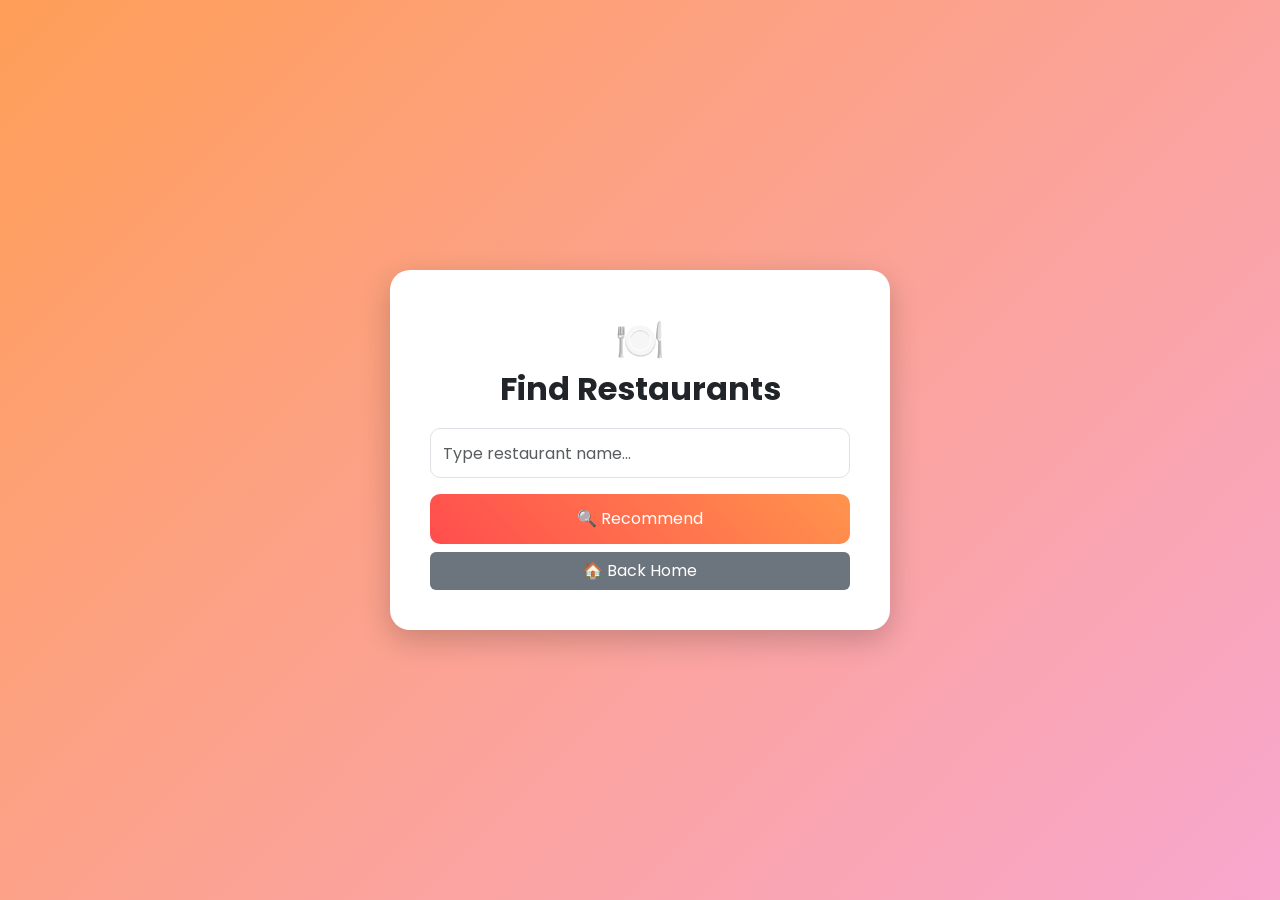
<file: templates/index.html>
<!DOCTYPE html>
<html>
<head>
    <title>Search Restaurant</title>

    <!-- Bootstrap -->
    <link href="https://cdn.jsdelivr.net/npm/bootstrap@5.3.0/dist/css/bootstrap.min.css" rel="stylesheet">

    <!-- Google Font -->
    <link href="https://fonts.googleapis.com/css2?family=Poppins:wght@300;500;700&display=swap" rel="stylesheet">

    <style>
        body {
            font-family: 'Poppins', sans-serif;
            background: linear-gradient(135deg, #ff9e58, #f8a7ce);
            height: 100vh;
            display: flex;
            justify-content: center;
            align-items: center;
        }

        .search-box {
            background: white;
            padding: 40px;
            border-radius: 20px;
            width: 500px;
            text-align: center;
            box-shadow: 0px 10px 30px rgba(0,0,0,0.2);
        }

        h2 {
            font-weight: 700;
            margin-bottom: 20px;
        }

        input {
            height: 50px;
            border-radius: 10px !important;
        }

        button {
            border-radius: 10px !important;
            height: 50px;
            font-weight: bold;
        }

        .btn-recommend {
            background: linear-gradient(45deg, #ff4d4d, #ff944d);
            color: white;
            border: none;
        }

        .btn-recommend:hover {
            opacity: 0.9;
        }

        .btn-home {
            background: #6c757d;
            color: white;
        }

        .icon {
            font-size: 40px;
        }
    </style>
</head>

<body>

<div class="search-box">

    <div class="icon">🍽️</div>

    <h2>Find Restaurants</h2>

    <form action="/recommend" method="post">
        <input type="text" name="restaurant" class="form-control mb-3" placeholder="Type restaurant name..." required>

        <button type="submit" class="btn btn-recommend w-100 mb-2">🔍 Recommend</button>
    </form>

    <a href="/" class="btn btn-home w-100">🏠 Back Home</a>

</div>

</body>
</html>
</file>
